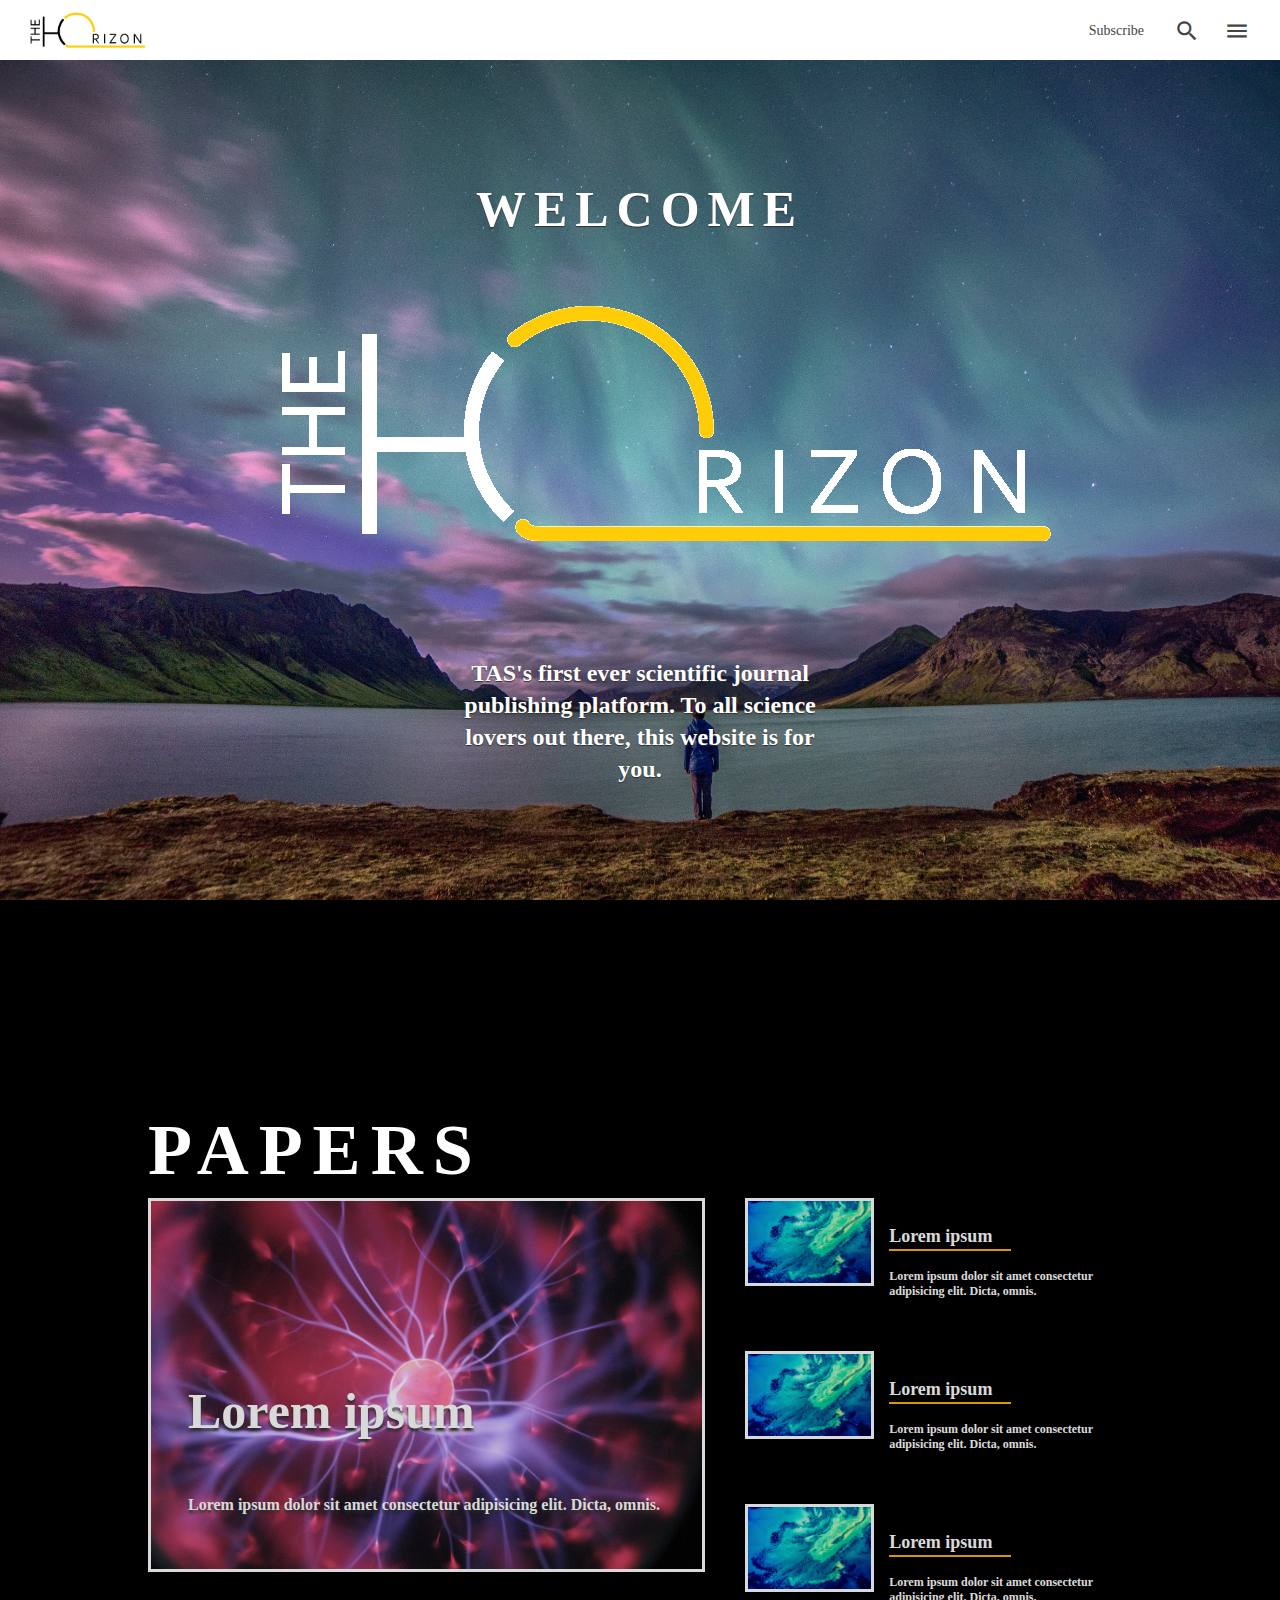
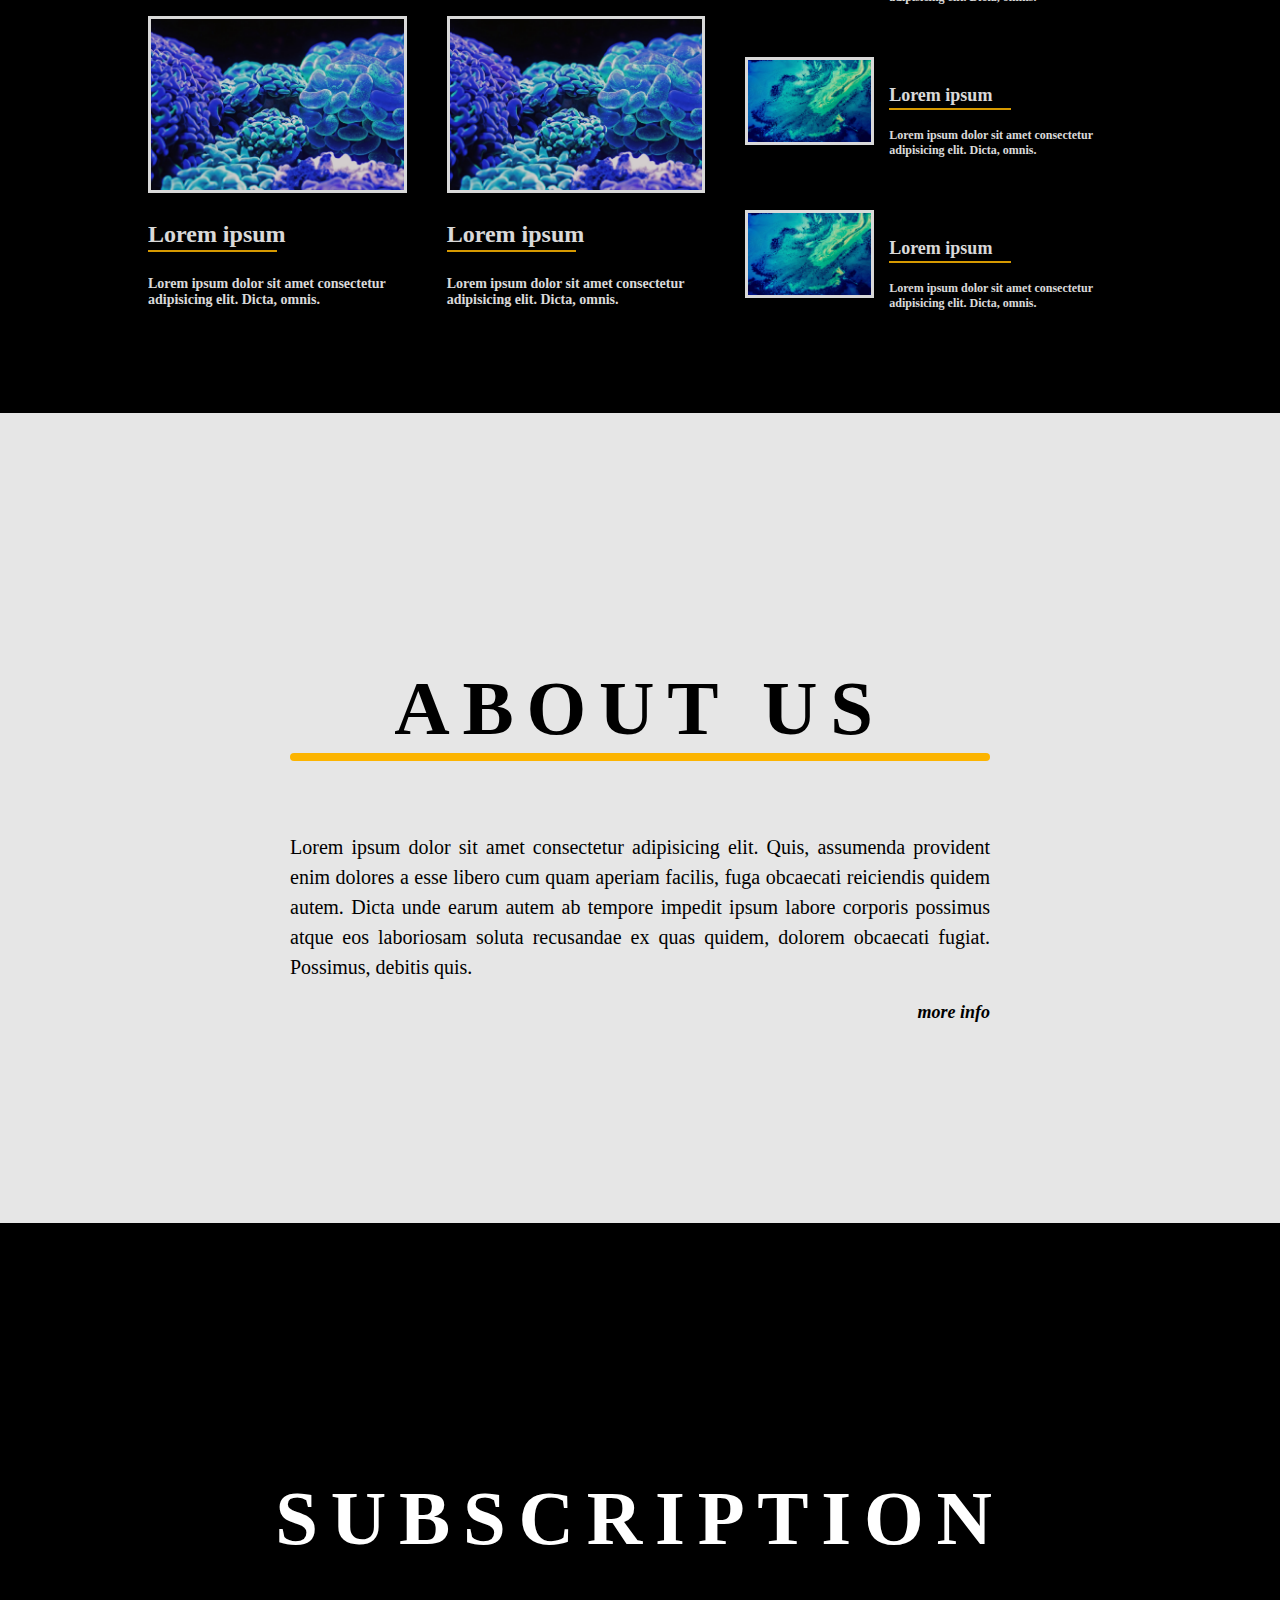
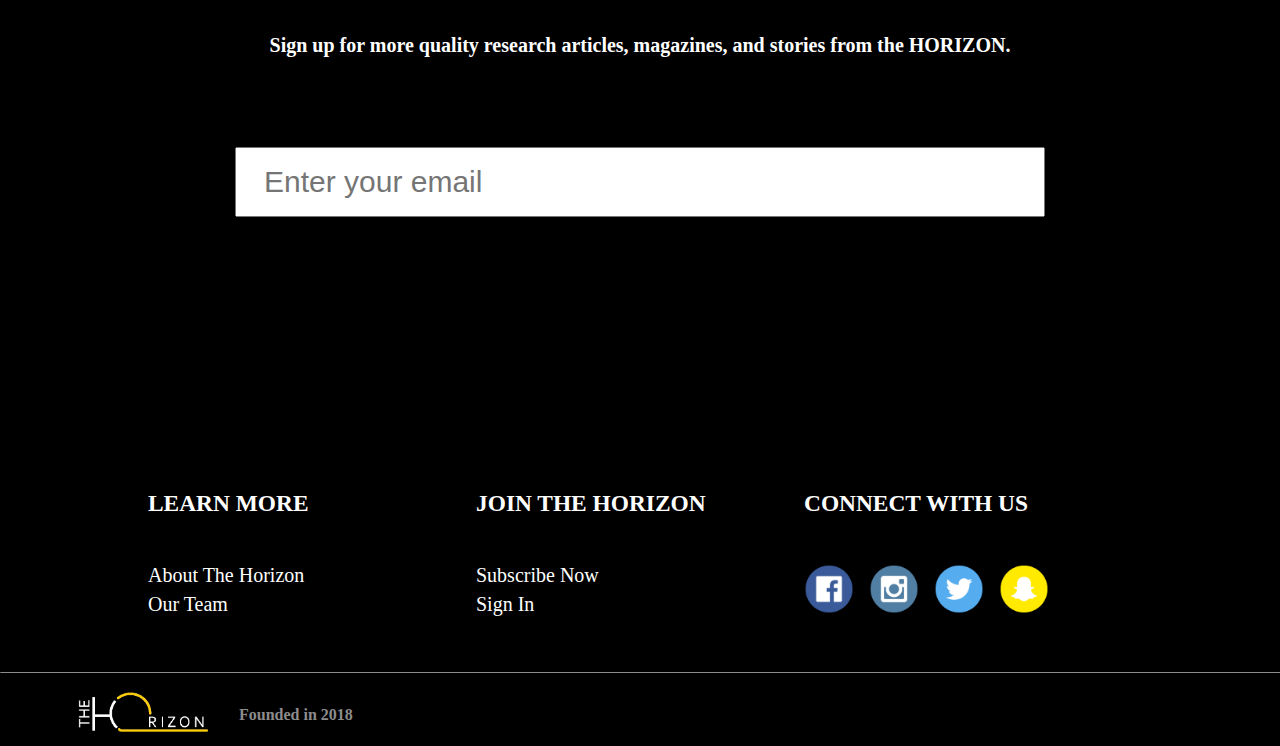
<file: index.html>
<!DOCTYPE html>
<template>

</template>

<html>

<head>
    <meta name="viewport" content="width=device-width, initial-scale=1.0">

    <link rel="stylesheet" type="text/css" href="http://yui.yahooapis.com/3.18.1/build/cssreset/cssreset-min.css">
    <link href="https://fonts.googleapis.com/icon?family=Material+Icons" rel="stylesheet">

    <link href="./css/grid_system.css" rel="stylesheet" type="text/css">


    <link href="./css/style.css" rel=" stylesheet" type="text/css">
    <link href="./css/header.css" rel=" stylesheet" type="text/css">
    <link href="./css/footer.css" rel=" stylesheet" type="text/css">

    <script src="https://code.jquery.com/jquery-3.2.1.min.js" integrity="sha256-hwg4gsxgFZhOsEEamdOYGBf13FyQuiTwlAQgxVSNgt4=" crossorigin="anonymous"></script>
    <script src="./js/script.js" type="text/javascript"></script>
</head>

<body>

    <header class="container-fluid">
        <div>
            <a class="logo" href="index.html"><img src="./img/logo-black.png"/></a>
            <nav>
                <ul>
                    <li><a class="nav-subscribe subscribe-btn" href="#">Subscribe</a></li>
                    <li><a class="nav-search" href="#"><i class="material-icons">search</i></a></li>
                    <li><a class="nav-menu" href="#"><i class="material-icons">menu</i></a></li>
                </ul>
            </nav>
        </div>
    </header>

    <section id="home-welcome" class="container-fluid">
        <div class="row">
            <div class="col-lg-12 col-md-12 col-sm-12">
                <h1>Welcome</h1>
            </div>
        </div>
        <img src="./img/logo-white.png"/>
        <div class="row">
            <div class="col-lg-4 col-md-8 col-sm-10">
                <h2>TAS's first ever scientific journal publishing platform. To all science lovers out there, this website is for you.</h2>
            </div>
        </div>
    </section>

    <section id="home-papers" class="container">
        <h1>Papers</h1>
        <div class="row">
            <div class="col-lg-7 col-md-8 col-sm-12">
                <div class="row">
                    <div class="feature-1">
                        <img src="img/sample-1.jfif"/>
                        <div class="description">
                            <h3>Lorem ipsum</h3>
                            <p>Lorem ipsum dolor sit amet consectetur adipisicing elit. Dicta, omnis.</p>
                        </div>

                    </div>
                </div>
                <div class="row">
                    <div class="col-lg-6 col-md-12 col-sm-12">
                        <div class="feature-2">
                            <img src="img/sample-2.jfif"/>
                            <div class="description">
                                <h3>Lorem ipsum</h3>
                                <p>Lorem ipsum dolor sit amet consectetur adipisicing elit. Dicta, omnis.</p>
                            </div>
                        </div>
                    </div>
                    <div class="col-lg-6 col-md-12 col-sm-12">
                        <div class="feature-2">
                            <img src="img/sample-2.jfif"/>
                            <div class="description">
                                <h3>Lorem ipsum</h3>
                                <p>Lorem ipsum dolor sit amet consectetur adipisicing elit. Dicta, omnis.</p>
                            </div>
                        </div>
                    </div>
                </div>
            </div>
            <div class="col-lg-5 col-md-4 col-sm-12">
                <div class="feature-3 row">
                    <div class="col-lg-4 col-md-12 col-sm-12">
                        <img src="img/sample-3.jfif"/>
                    </div>
                    <div class="col-lg-8 col-md-12 col-sm-12 description">
                        <h3>Lorem ipsum</h3>
                        <p>Lorem ipsum dolor sit amet consectetur adipisicing elit. Dicta, omnis.</p>
                    </div>
                </div>
                <div class="feature-3 row">
                    <div class="col-lg-4 col-md-12 col-sm-12">
                        <img src="img/sample-3.jfif"/>
                    </div>
                    <div class="col-lg-8 col-md-12 col-sm-12 description">
                        <h3>Lorem ipsum</h3>
                        <p>Lorem ipsum dolor sit amet consectetur adipisicing elit. Dicta, omnis.</p>
                    </div>
                </div>
                <div class="feature-3 row">
                    <div class="col-lg-4 col-md-12 col-sm-12">
                        <img src="img/sample-3.jfif"/>
                    </div>
                    <div class="col-lg-8 col-md-12 col-sm-12 description">
                        <h3>Lorem ipsum</h3>
                        <p>Lorem ipsum dolor sit amet consectetur adipisicing elit. Dicta, omnis.</p>
                    </div>
                </div>
                <div class="feature-3 row">
                    <div class="col-lg-4 col-md-12 col-sm-12">
                        <img src="img/sample-3.jfif"/>
                    </div>
                    <div class="col-lg-8 col-md-12 col-sm-12 description">
                        <h3>Lorem ipsum</h3>
                        <p>Lorem ipsum dolor sit amet consectetur adipisicing elit. Dicta, omnis.</p>
                    </div>
                </div>
                <div class="feature-3 row">
                    <div class="col-lg-4 col-md-12 col-sm-12">
                        <img src="img/sample-3.jfif"/>
                    </div>
                    <div class="col-lg-8 col-md-12 col-sm-12 description">
                        <h3>Lorem ipsum</h3>
                        <p>Lorem ipsum dolor sit amet consectetur adipisicing elit. Dicta, omnis.</p>
                    </div>
                </div>
            </div>
    </section>

    <section id="home-about" class="container-fluid">
        <div id="about-box">
            <h1>About Us</h1>
            <p>Lorem ipsum dolor sit amet consectetur adipisicing elit. Quis, assumenda provident enim dolores a esse libero cum quam aperiam facilis, fuga obcaecati reiciendis quidem autem. Dicta unde earum autem ab tempore impedit ipsum labore corporis possimus atque eos laboriosam soluta recusandae ex quas quidem, dolorem obcaecati fugiat. Possimus, debitis quis.</p>
            <a href="#">more info</a>
        </div>
    </section>

    <section id="home-subscribe" class="container-fluid">
        <div id="subscribe-box">
            <h1>Subscription</h1>
            <p>Sign up for more quality research articles, magazines, and stories from the HORIZON.</p>
            <input type="text" name="" id="" placeholder="Enter your email">
        </div>
    </section>

    <footer class="container-fluid">
        <div id="links-box" class="row">
            <div class="col-lg-4 col-md-4 col-sm-6">
                <h3>Learn More</h3>
                <ul>
                    <li><a href="#">About The Horizon</a></li>
                    <li><a href="#">Our Team</a></li>
                </ul>
            </div>
            <div class="col-lg-4 col-md-4 col-sm-6">
                <h3>Join The Horizon</h3>
                <ul>
                    <li><a href="#" class="subscribe-btn">Subscribe Now</a></li>
                    <li><a href="#">Sign In</a></li>
                </ul>
            </div>
            <div class="col-lg-4 col-md-4 col-sm-12 connect">
                <h3>Connect With Us</h3>
                <ul>
                    <li><a href="#" class="icon-facebook"></a></li>
                    <li><a href="#" class="icon-instagram"></a></li>
                    <li><a href="#" class="icon-twitter"></a></li>
                    <li><a href="#" class="icon-snapchat"></a></li>
                </ul>
            </div>
        </div>
        <hr>
        <div id="end-box" class="row">
            <img src="./img/logo-white.png"/>
            <h4>Founded in 2018</h4>
        </div>

    </footer>
</body>

</html>
</file>
<file: css/grid_system.css>
* {
  box-sizing: border-box;
}

.container {
  width: 80%;
  margin: 0 auto;
}

.container-fluid {
  width: 100%;
}

.row {
  text-align: center;
}

.row:after {
  content: "";
  display: block;
  clear: both;
}

[class^="col-"] {
  width: 100%;
  float: left;
}

@media screen and (min-width: 1200px) {
  .col-lg-1 {
    width: calc(100% * 1 / 12);
  }

  .col-lg-2 {
    width: calc(100% * 2 / 12);
  }

  .col-lg-3 {
    width: calc(100% * 3 / 12);
  }

  .col-lg-4 {
    width: calc(100% * 4 / 12);
  }

  .col-lg-5 {
    width: calc(100% * 5 / 12);
  }

  .col-lg-6 {
    width: calc(100% * 6 / 12);
  }

  .col-lg-7 {
    width: calc(100% * 7 / 12);
  }

  .col-lg-8 {
    width: calc(100% * 8 / 12);
  }

  .col-lg-9 {
    width: calc(100% * 9 / 12);
  }

  .col-lg-10 {
    width: calc(100% * 10 / 12);
  }

  .col-lg-11 {
    width: calc(100% * 11 / 12);
  }

  .col-lg-12 {
    width: calc(100% * 12 / 12);
  }
}

@media screen and (min-width: 992px) and (max-width: 1199px) {
  .col-md-1 {
    width: calc(100% * 1 / 12);
  }

  .col-md-2 {
    width: calc(100% * 2 / 12);
  }

  .col-md-3 {
    width: calc(100% * 3 / 12);
  }

  .col-md-4 {
    width: calc(100% * 4 / 12);
  }

  .col-md-5 {
    width: calc(100% * 5 / 12);
  }

  .col-md-6 {
    width: calc(100% * 6 / 12);
  }

  .col-md-7 {
    width: calc(100% * 7 / 12);
  }

  .col-md-8 {
    width: calc(100% * 8 / 12);
  }

  .col-md-9 {
    width: calc(100% * 9 / 12);
  }

  .col-md-10 {
    width: calc(100% * 10 / 12);
  }

  .col-md-11 {
    width: calc(100% * 11 / 12);
  }

  .col-md-12 {
    width: calc(100% * 12 / 12);
  }
}

@media screen and (min-width: 768px) and (max-width: 991px) {
  .col-sm-1 {
    width: calc(100% * 1 / 12);
  }

  .col-sm-2 {
    width: calc(100% * 2 / 12);
  }

  .col-sm-3 {
    width: calc(100% * 3 / 12);
  }

  .col-sm-4 {
    width: calc(100% * 4 / 12);
  }

  .col-sm-5 {
    width: calc(100% * 5 / 12);
  }

  .col-sm-6 {
    width: calc(100% * 6 / 12);
  }

  .col-sm-7 {
    width: calc(100% * 7 / 12);
  }

  .col-sm-8 {
    width: calc(100% * 8 / 12);
  }

  .col-sm-9 {
    width: calc(100% * 9 / 12);
  }

  .col-sm-10 {
    width: calc(100% * 10 / 12);
  }

  .col-sm-11 {
    width: calc(100% * 11 / 12);
  }

  .col-sm-12 {
    width: calc(100% * 12 / 12);
  }
}
</file>
<file: css/style.css>
* {
  transition-duration: 250ms;
  transition-delay: 10ms;
  box-sizing: border-box;
}

body {
  margin: 0;
  background: black;
  font-family: 'Century Gothic';
  height: 100%;
}

.parallax-bg {
  transition: initial;
}


/*
Home Welcome
============================================================
*/


#home-welcome {
  background-image: url(../img/welcome.jpg);
  background-size: cover;
  background-position: center 0px;
  background-repeat: no-repeat;
  background-attachment: fixed;
}

#home-welcome h1 {
  text-align: center;
  margin: auto;
  margin-top: 150px;
  padding: 30px 30px 30px 30px;
  font-size: 50px;
  letter-spacing: 8px;
  color: white;
  text-shadow: 0 1px 1px #303030;
  text-transform: uppercase;
}

#home-welcome img {
  padding-top: 10px;
  display: block;
  text-align: center;
  max-width: 80%;
  margin: auto;
}

#home-welcome [class^="col-"] {
  float: none;
  display: inline-block;
}

#home-welcome h2 {
  text-align: center;
  margin: auto;
  margin-bottom: 100px;
  padding: 90px 20px;
  font-size: 24px;
  line-height: 32px;
  color: white;
  text-shadow: 0 1px 1px #303030;
}


/*
Home Papers
============================================================
*/


#home-papers {
  background: black;
  color: white;
  padding-top: 20px;
  padding-bottom: 70px;
}

#home-papers h1 {
  font-size: 72px;
  font-weight: bold;
  letter-spacing: 10px;
  line-height: 55px;
  text-transform: uppercase;
  padding: 80px 20px 0px 20px;
  margin-bottom: 0;
}

#home-papers [class^="feature-"] {
  position: relative;
  width: 100%;
  height: auto;
  padding: 20px;
  opacity: 0.85;
}

#home-papers [class^="feature-"]:hover {
  opacity: 1;
}

#home-papers [class^="feature-"] img {
  width: 100%;
  height: auto;
  border: solid;
  border-color: white;
}

#home-papers [class^="feature-"]:hover img {
  border-color: rgb(252, 180, 0);
}

#home-papers .feature-1 .description {
  position: absolute;
  bottom: 20px;
  text-align: left;
  text-shadow: 0 3px 3px #303030;
  padding: 40px;
}

#home-papers .feature-1 h3 {
  font-size: 50px;
  font-weight: bold;
}

#home-papers .feature-1 p {
  font-size: 16px;
  font-weight: bold;
  line-height: 30px;
}

#home-papers .feature-2 .description,
#home-papers .feature-3 .description {
  text-align: left;
  margin-top: 10px;
}

#home-papers .feature-2 h3 {
  font-size: 24px;
  font-weight: bold;
}

#home-papers .feature-2 p {
  font-size: 14px;
  font-weight: bold;
}

#home-papers .feature-3 h3 {
  font-size: 18px;
  font-weight: bold;
}

#home-papers .feature-3 p {
  font-size: 12px;
  font-weight: bold;
}

#home-papers .feature-2 h3::after,
#home-papers .feature-3 h3::after {
  content: '';
  display: block;
  background-color: rgb(252, 180, 0);
  height: 2px;
  width: 50%;
  margin: 2px 0;
}

@media screen and (min-width: 1200px) {
  #home-papers .feature-3 .description {
    padding-left: 15px;
  }
}

@media screen and (max-width: 991px) {
  #home-papers .feature-3 h3 {
    font-size: 24px;
  }

  #home-papers .feature-3 p {
    font-size: 14px;
  }
}

@media screen and (max-width: 768px) {
  #home-papers .feature-1 h3 {
    font-size: 30px;
  }

  #home-papers .feature-1 p {
    font-size: 14px;
    line-height: 20px;
  }
}


/*
Home About
============================================================
*/

#home-about {
  background: rgb(230, 230, 230);
}

#about-box {
  padding: 200px 100px;
  max-width: 900px;
  margin: auto;
}

#home-about h1 {
  text-align: center;
  letter-spacing: 1vw;
  font-size: 6vw;
  font-weight: bold;
  display: block;
  text-transform: uppercase;
}

#home-about h1::after {
  content: '';
  display: block;
  background-color: rgb(252, 180, 0);
  height: 8px;
  width: 100%;
  margin: 0;
  border-radius: 5px;
}

#home-about p {
  font-size: 20px;
  padding-top: 20px;
  line-height: 30px;
  text-align: justify;
}

#home-about a {
  text-decoration: none;
  color: black;
  font-size: 18px;
  margin-top: 10px;
  display: block;
  text-align: right;
  font-weight: bold;
  font-style: italic;
}

#home-about a:hover {
  color: rgb(252, 180, 0);
}


/*
Home About
============================================================
*/

#home-subscribe {
  text-align: center;
  color: white;
  background-image: url(../img/horizon.jpg);
  background-size: cover;
  background-position: center 0px;
  background-repeat: no-repeat;
  background-attachment: fixed;
}


#subscribe-box {
  padding: 200px 100px;
  max-width: 1100px;
  margin: auto;
}

#home-subscribe h1 {
  text-align: center;
  font-weight: bold;
  letter-spacing: 1vw;
  font-size: 6vw;
  text-transform: uppercase;

}

#home-subscribe p {
  text-align: center;
  color: white;
  font-size: 20px;
  font-weight: bold;
  padding: 20px;
}

#home-subscribe input {
  width: 90%;
  height: 70px;
  font-size: 30px;
  color: black;
  padding-left: 3%;
  margin-top: 50px;
}
</file>
<file: css/header.css>
header {
  background: white;
  text-align: center;
  height: 60px;
  z-index: 999;
  position: fixed;
}

header div {
  margin: 0px 30px;
}

.logo {
  float: left;
  margin: 12px 0px;
}

.logo img {
  max-height: 36px;
}

nav {
  float: right;
  position: relative;
  top: 18px;
}

nav ul {
  margin: 0;
  padding: 0;
  list-style: none;
}

nav li {
  display: inline-block;
  margin-left: 20px;
}

nav a.nav-subscribe {
  color: #444;
  text-decoration: none;
  font-size: 14px;
  padding: 3px 5px 3px 5px;
  margin: 2px 0px 2px 0px;
  vertical-align: middle;
  border-style: solid;
  border-width: 1px;
  border-color: white;
}

nav a.nav-subscribe:hover {
  color: rgb(252, 180, 0);
  border-color: rgb(252, 180, 0);
  transition: color 300ms;
}

nav a .material-icons {
  color: #444;
  font-size: 26px;
  vertical-align: middle;
}

nav a .material-icons:hover {
  color: rgb(252, 180, 0);
  font-weight: 500;
}
</file>
<file: css/footer.css>
footer {
  background: black;
  color: white;
  font-size: 20px;
}

#links-box {
  width: 80%;
  margin: auto;
  padding: 20px;
}

footer ul {
  margin: 0;
  padding: 0;
  list-style: none;
  text-align: left;
}

footer h3 {
  font-weight: bold;
  text-transform: uppercase;
  text-align: left;
  padding: 30px 0px 20px 0px;
}

footer li {
  padding: 3px 0px;
}

footer li a {
  color: white;
  text-decoration: none;
  text-align: left;
}

footer li a:hover {
  color: rgb(252, 180, 0);
}

footer .connect li {
  display: inline-block;
}

.icon-facebook {
  background: url('../img/social-icons/Facebook.png');
}

.icon-instagram {
  background: url('../img/social-icons/Instagram.png');
}

.icon-twitter {
  background: url('../img/social-icons/Twitter.png');
}

.icon-snapchat {
  background: url('../img/social-icons/Snapchat.png');
}

[class^="icon-"] {
  background-size: cover;
  height: 50px;
  width: 50px;
  display: block;
  margin-right: 10px;
}

[class^="icon-"]:hover {
  transform: scale(1.3);
}

footer hr {
  height: 0px;
  border-top: 0.5px;
  border-color: rgb(140, 140, 140);
  margin-top: 30px;
}

#end-box {
  width: 90%;
  margin: auto;
  text-align: left;
}

#end-box img {
  display: inline-block;
  line-height: 100%;
  vertical-align: middle;
  max-width: 150px;
  margin: 5px 20px 10px 0px;
}

#end-box h4 {
  display: inline-block;
  font-size: 16px;
  line-height: 100%;
  vertical-align: middle;
  color: rgb(140, 140, 140);
}
</file>
